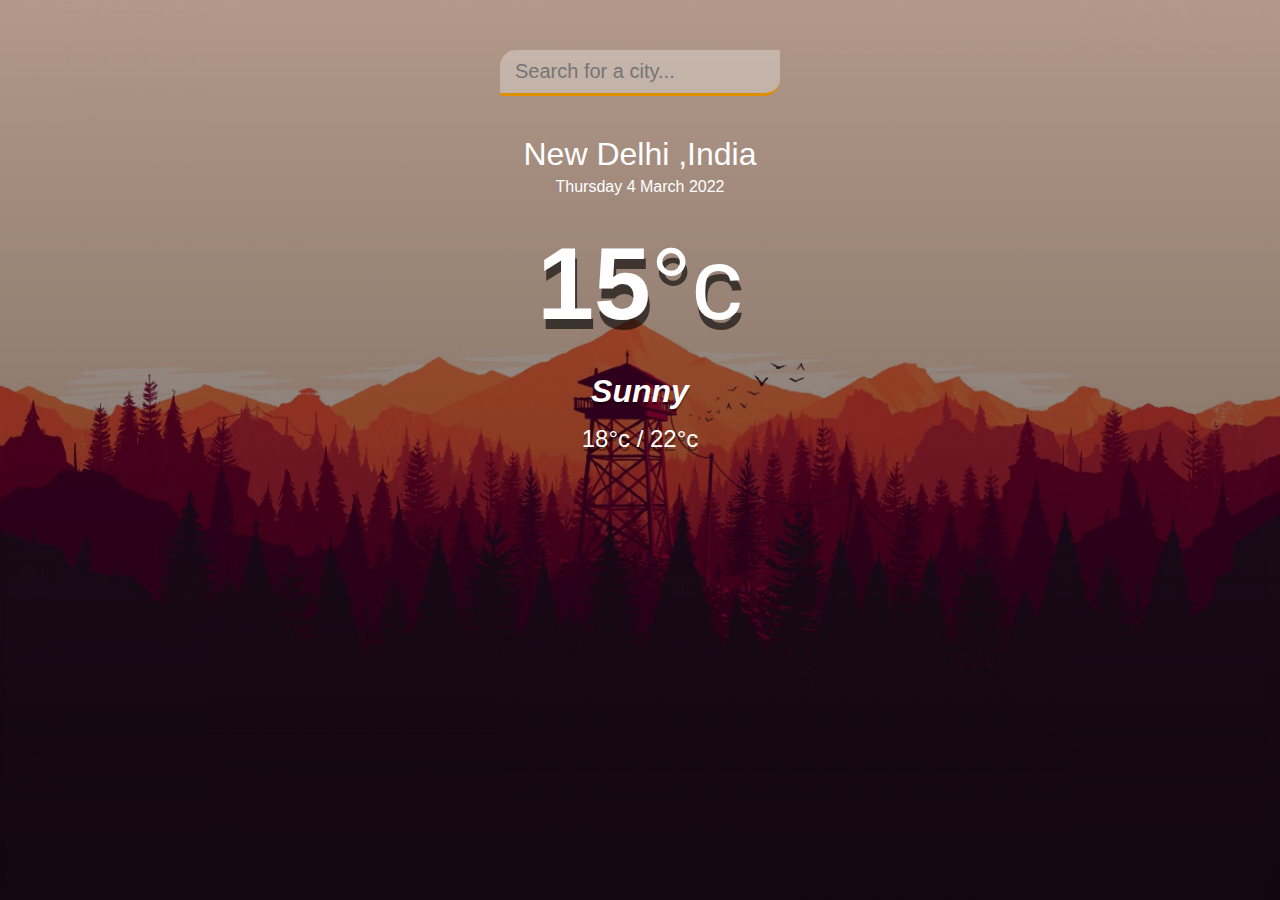
<file: APP/index.html>
<!DOCTYPE html>
<html lang="en">
<head>
  <meta charset="UTF-8">
  <meta name="viewport" content="width=device-width, initial-scale=1.0">
  <meta http-equiv="X-UA-Compatible" content="ie=edge">
  <title>Weather app</title>
  <link rel="stylesheet" href="main.css" />
</head>
<body>
  <div class="app-wrap">
    <header>
      <input type="text" autocomplete="on" class="search-box" placeholder="Search for a city..." />
    </header>
    <main>
      <section class="location">
        <div class="city">New Delhi ,India</div>
        <div class="date">Thursday 4 March 2022</div>
      </section>
      <div class="current">
        <div class="temp">15<span>°c</span></div>
        <div class="weather">Sunny</div>
        <div class="hi-low">18°c / 22°c</div>
      </div>
    </main>
  </div>
  <script src="app.js"></script>
</body>
</html>
</file>
<file: APP/main.css>
* {
  margin: 0;
  padding: 0;
  box-sizing: border-box;
}

body {
  font-family: 'montserrat', sans-serif;
  background-image: url('bg.jpg');
  background-size: cover;
  background-position: top center;
}

.app-wrap {
  display: flex;
  flex-direction: column;
  min-height: 100vh;
  background-image: linear-gradient(to bottom, rgba(0, 0, 0, 0.3), rgba(0, 0, 0, 0.6));
}

header {
  display: flex;
  justify-content: center;
  align-items: center;
  padding: 50px 15px 15px;
}

header input {
  width: 100%;
  max-width: 280px;
  padding: 10px 15px;
  border: none;
  outline: none;
  background-color: rgba(255, 255, 255, 0.3);
  border-radius: 16px 0px 16px 0px;
  border-bottom: 3px solid #DF8E00;
  
  color: #313131;
  font-size: 20px;
  font-weight: 300;
  transition: 0.2s ease-out;
}

header input:focus {
  background-color: rgba(255, 255, 255, 0.6);
}

main {
  flex: 1 1 100%;
  padding: 25px 25px 50px;
  display: flex;
  flex-direction: column;
  align-items: center;
  text-align: center;
}

.location .city {
  color: #FFF;
  font-size: 32px;
  font-weight: 500;
  margin-bottom: 5px;
}

.location .date {
  color: #FFF;
  font-size: 16px;
}

.current .temp {
  color: #FFF;
  font-size: 102px;
  font-weight: 900;
  margin: 30px 0px;
  text-shadow: 2px 10px rgba(0, 0, 0, 0.6);
}

.current .temp span {
  font-weight: 500;
}

.current .weather {
  color: #FFF;
  font-size: 32px;
  font-weight: 700;
  font-style: italic;
  margin-bottom: 15px;
  text-shadow: 0px 3px rgba(0, 0, 0, 0.4);
}

.current .hi-low {
  color: #FFF;
  font-size: 24px;
  font-weight: 500;
  text-shadow: 0px 4px rgba(0, 0, 0, 0.4);
}
</file>
